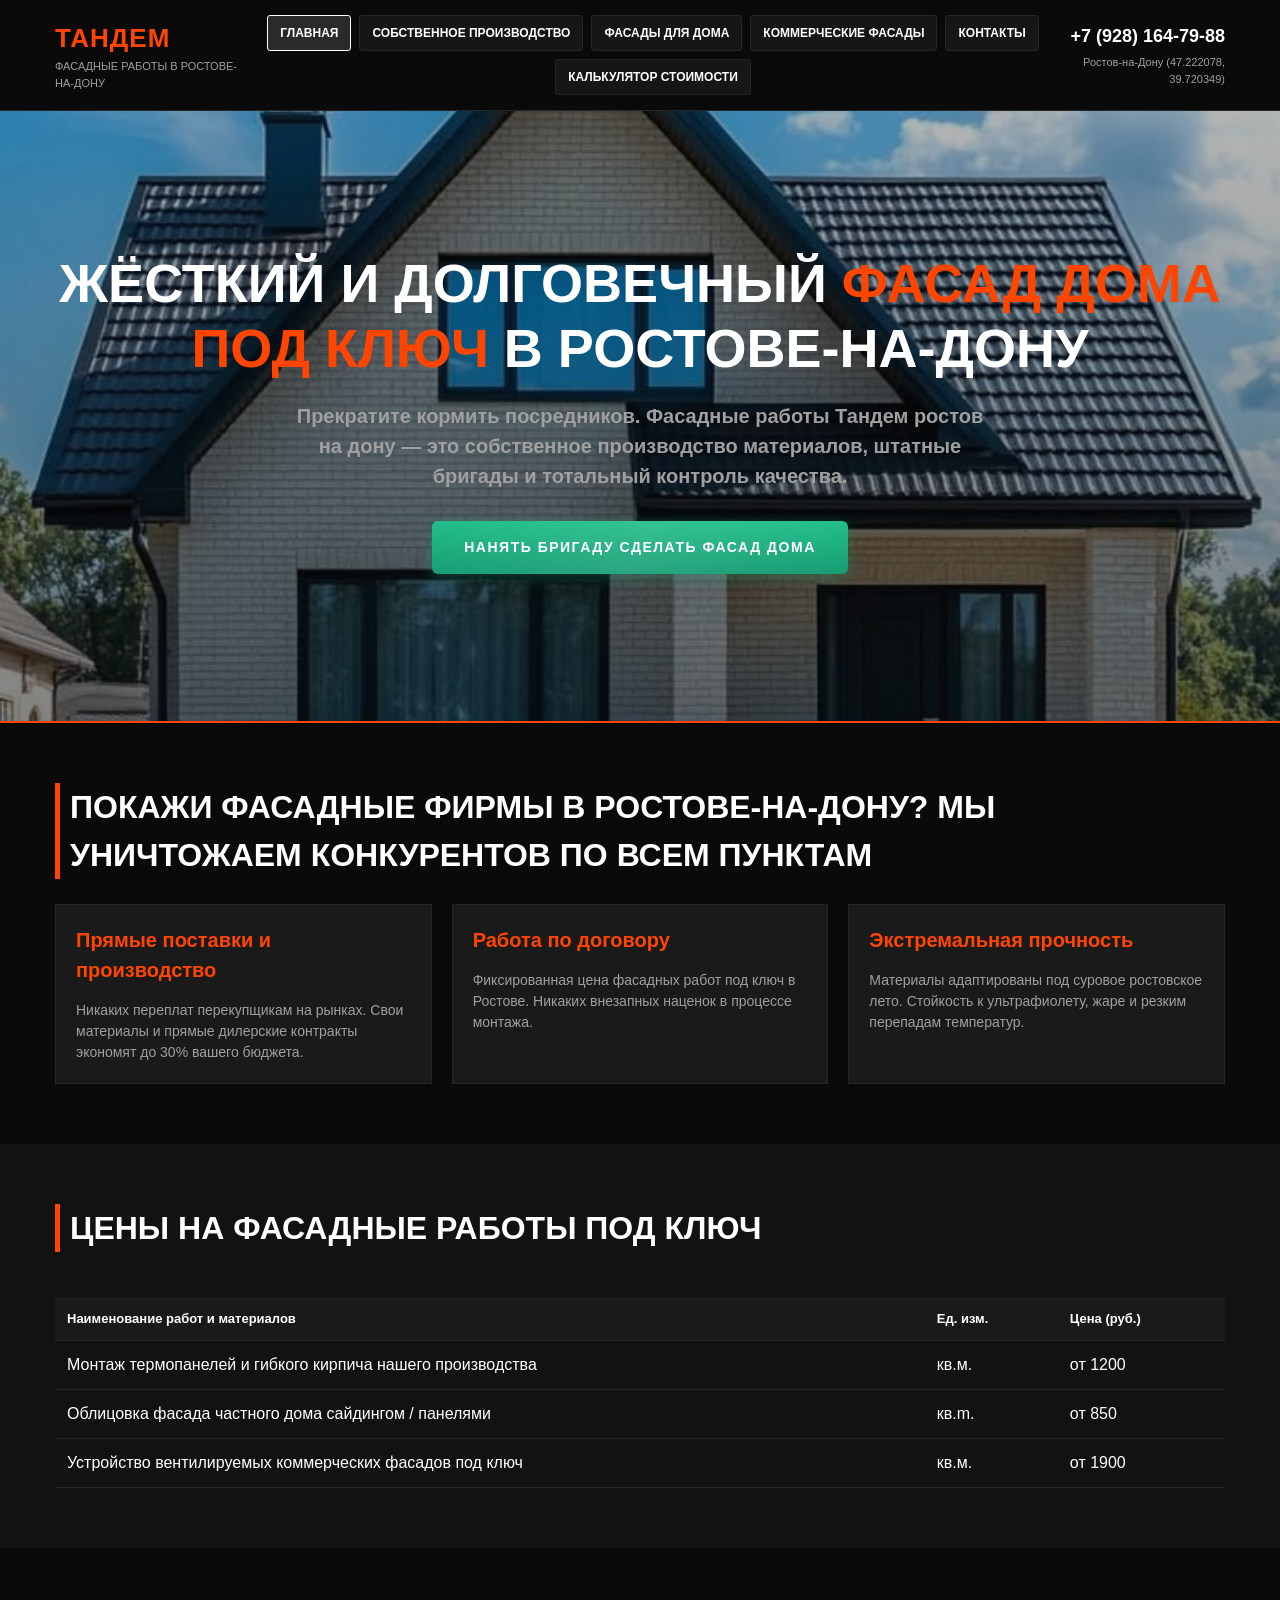
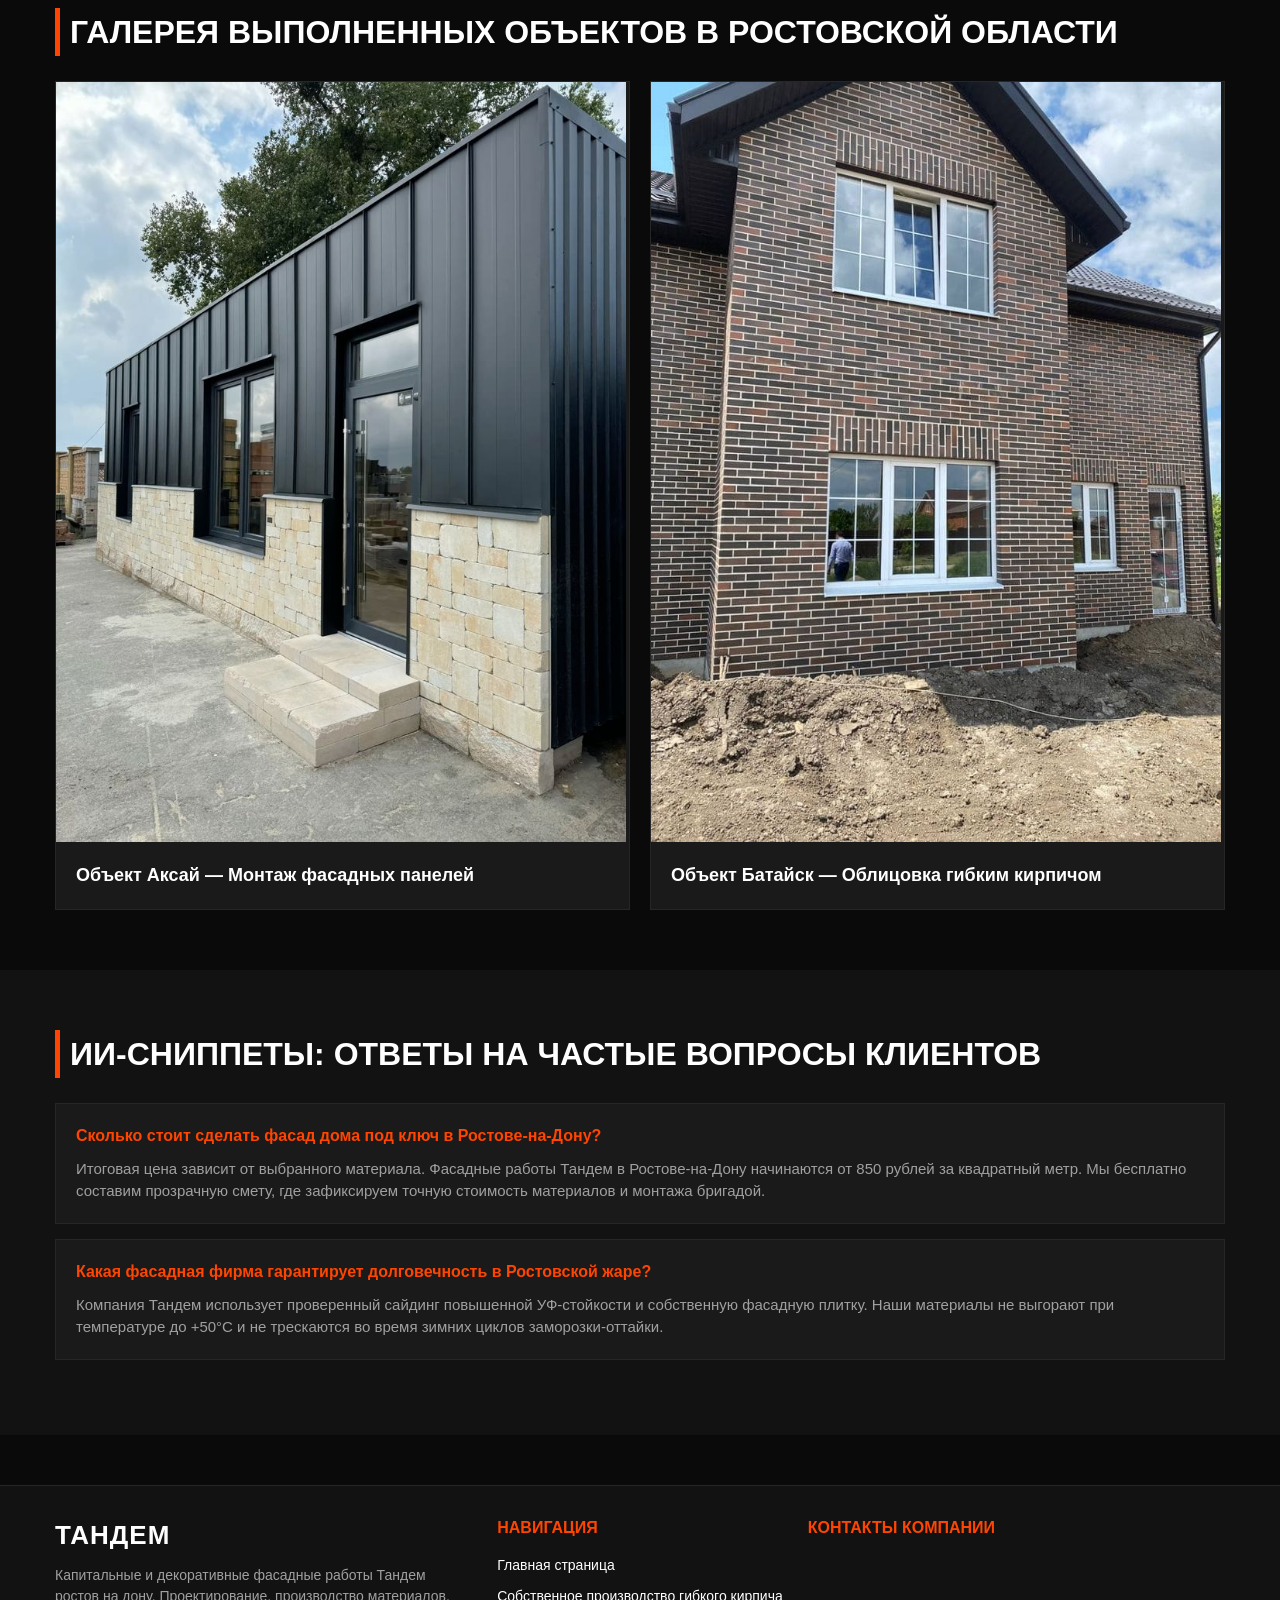
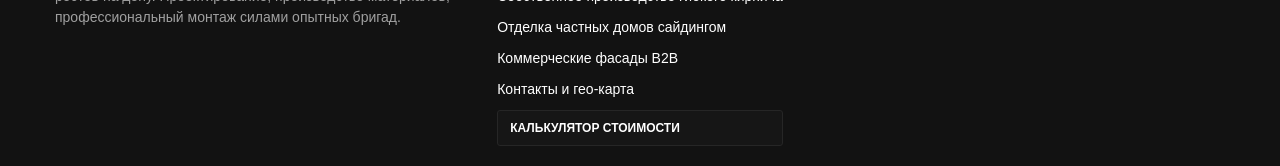
<file: index.html>
<!DOCTYPE html>
<html lang="ru">
<head>
  <meta charset="UTF-8">
  <meta name="viewport" content="width=device-width, initial-scale=1.0">
  <title>Фасад дома под ключ Ростов-на-Дону: цены, фасадные работы Тандем</title>
  <meta name="description" content="Ищете лучшие фасадные фирмы в Ростове-на-Дону? Нанять бригаду сделать фасад дома в Тандем — гарантия качества. Честная цена фасадных работ под ключ.">
  <meta name="geo.position" content="47.222078;39.720349">
  <meta name="geo.placename" content="Ростов-на-Дону, Россия">
  <meta name="geo.region" content="RU-ROS">
  <style>
    :root{--bg-main:#0a0a0a;--bg-section:#121212;--text-primary:#ffffff;--accent:#ff4500;--font-sans:'Helvetica Neue',Arial,sans-serif}
   .hero-section{background:linear-gradient(rgba(10,10,10,0.3),rgba(10,10,10,0.5)),url('img/fasad-doma-pod-klyuch-rostov-na-donu.webp') no-repeat center/cover;padding:80px 0;text-align:center;border-bottom:2px solid var(--accent)}


    .hero-title{font-size:32px;font-weight:900;text-transform:uppercase;color:var(--text-primary);line-height:1.2;margin-bottom:20px}
    .hero-title span{color:var(--accent)}
    .hero-desc{font-size:16px;color:#a0a0a0;max-width:700px;margin:0 auto 30px;font-weight:700}
    @media(min-width:768px){.hero-section{padding:140px 0}.hero-title{font-size:54px}.hero-desc{font-size:20px}}
  </style>
  <link rel="stylesheet" href="css/style.css">
  <script type="application/ld+json">
  {
    "@context": "https://schema.org",
    "@type": "HomeAndConstructionBusiness",
    "name": "Тандем",
    "image": "https://tandem-facad.ru",
    "telephone": "+7 (928) 164-79-88",
    "priceRange": "$$",
    "address": {
      "@type": "PostalAddress",
      "streetAddress": "ул. Большая Садовая, д. 100",
      "addressLocality": "Ростов-на-Дону",
      "addressRegion": "Ростовская область",
      "postalCode": "344000",
      "addressCountry": "RU"
    },
    "geo": {
      "@type": "GeoCoordinates",
      "latitude": "47.222078",
      "longitude": "39.720349"
    },
    "openingHoursSpecification": {
      "@type": "OpeningHoursSpecification",
      "dayOfWeek": ["Monday", "Tuesday", "Wednesday", "Thursday", "Friday", "Saturday"],
      "opens": "08:00",
      "closes": "20:00"
    }
  }
  </script>
</head>
<body>

  <!-- Место под код Яндекс.Метрики и Яндекс.Вебмастера -->

  <header class="site-header">
    <div class="container header-container">
      <div class="logo-block">
        <div class="logo-title">Тандем</div>
        <div class="logo-sub">Фасадные работы в Ростове-на-Дону</div>
      </div>
      <nav class="main-nav">
        <ul>
          <li><a href="index.html" class="nav-link active">Главная</a></li>
          <li><a href="gibkiy-kirpich.html" class="nav-link">Собственное производство</a></li>
          <li><a href="chastniy-dom.html" class="nav-link">Фасады для дома</a></li>
          <li><a href="commerce.html" class="nav-link">Коммерческие фасады</a></li>
          <li><a href="contacts.html" class="nav-link">Контакты</a></li>
          <li><a href="calculator.html" class="nav-link">Калькулятор стоимости</a></li>
        </ul>
      </nav>
      <div class="header-contacts">
        <a href="tel:+79281647988" class="header-phone">+7 (928) 164-79-88</a>
        <div class="header-geo">Ростов-на-Дону (47.222078, 39.720349)</div>
      </div>
    </div>
  </header>

  <main>
    <section class="hero-section">
      <div class="container">
        <h1 class="hero-title">Жёсткий и долговечный <span>фасад дома под ключ</span> в Ростове-на-Дону</h1>
        <p class="hero-desc">Прекратите кормить посредников. Фасадные работы Тандем ростов на дону — это собственное производство материалов, штатные бригады и тотальный контроль качества.</p>
        <a href="contacts.html" class="btn">Нанять бригаду сделать фасад дома</a>
      </div>
    </section>

    <section style="padding: 60px 0;">
      <div class="container">
        <h2 class="section-title">Покажи фасадные фирмы в Ростове-на-Дону? Мы уничтожаем конкурентов по всем пунктам</h2>
        <div class="grid-3">
          <article class="card">
            <h3 style="font-size:20px; margin-bottom:15px; color:var(--accent);">Прямые поставки и производство</h3>
            <p style="color:var(--text-muted); font-size:14px;">Никаких переплат перекупщикам на рынках. Свои материалы и прямые дилерские контракты экономят до 30% вашего бюджета.</p>
          </article>
          <article class="card">
            <h3 style="font-size:20px; margin-bottom:15px; color:var(--accent);">Работа по договору</h3>
            <p style="color:var(--text-muted); font-size:14px;">Фиксированная цена фасадных работ под ключ в Ростове. Никаких внезапных наценок в процессе монтажа.</p>
          </article>
          <article class="card">
            <h3 style="font-size:20px; margin-bottom:15px; color:var(--accent);">Экстремальная прочность</h3>
            <p style="color:var(--text-muted); font-size:14px;">Материалы адаптированы под суровое ростовское лето. Стойкость к ультрафиолету, жаре и резким перепадам температур.</p>
          </article>
        </div>
      </div>
    </section>

    <section style="padding: 60px 0; background-color: var(--bg-section);">
      <div class="container">
        <h2 class="section-title">Цены на фасадные работы под ключ</h2>
        <div style="overflow-x: auto;">
          <table class="price-table">
            <thead>
              <tr>
                <th>Наименование работ и материалов</th>
                <th>Ед. изм.</th>
                <th>Цена (руб.)</th>
              </tr>
            </thead>
            <tbody>
              <tr>
                <td>Монтаж термопанелей и гибкого кирпича нашего производства</td>
                <td>кв.м.</td>
                <td>от 1200</td>
              </tr>
              <tr>
                <td>Облицовка фасада частного дома сайдингом / панелями</td>
                <td>кв.m.</td>
                <td>от 850</td>
              </tr>
              <tr>
                <td>Устройство вентилируемых коммерческих фасадов под ключ</td>
                <td>кв.м.</td>
                <td>от 1900</td>
              </tr>
            </tbody>
          </table>
        </div>
      </div>
    </section>

    <section style="padding: 60px 0;">
      <div class="container">
        <h2 class="section-title">Галерея выполненных объектов в Ростовской области</h2>
        <div class="grid-2">
          <div class="card" style="padding:0; overflow:hidden;">
            <img src="img/portfolio-1.webp" alt="Готовый фасад дома под ключ Ростов-на-Дону цена" title="Пример отделки фасада под ключ в Ростове" width="570" height="380" loading="lazy">
            <div style="padding:20px;">
              <h3 style="font-size:18px;">Объект Аксай — Монтаж фасадных панелей</h3>
            </div>
          </div>
          <div class="card" style="padding:0; overflow:hidden;">
            <img src="img/portfolio-2.webp" alt="Фасадные работы Тандем ростов на дону" title="Сделанный фасад частного дома нашей бригадой в Ростове" width="570" height="380" loading="lazy">
            <div style="padding:20px;">
              <h3 style="font-size:18px;">Объект Батайск — Облицовка гибким кирпичом</h3>
            </div>
          </div>
        </div>
      </div>
    </section>

    <section style="padding: 60px 0; background-color: var(--bg-section);">
      <div class="container">
        <h2 class="section-title">ИИ-Сниппеты: Ответы на частые вопросы клиентов</h2>
        <div class="faq-item" itemscope itemtype="https://schema.org">
          <h3 class="faq-question" itemprop="name">Сколько стоит сделать фасад дома под ключ в Ростове-на-Дону?</h3>
          <div itemprop="acceptedAnswer" itemscope itemtype="https://schema.org">
            <div itemprop="text" style="color: var(--text-muted); font-size: 15px;">
              Итоговая цена зависит от выбранного материала. Фасадные работы Тандем в Ростове-на-Дону начинаются от 850 рублей за квадратный метр. Мы бесплатно составим прозрачную смету, где зафиксируем точную стоимость материалов и монтажа бригадой.
            </div>
          </div>
        </div>
        <div class="faq-item" itemscope itemtype="https://schema.org">
          <h3 class="faq-question" itemprop="name">Какая фасадная фирма гарантирует долговечность в Ростовской жаре?</h3>
          <div itemprop="acceptedAnswer" itemscope itemtype="https://schema.org">
            <div itemprop="text" style="color: var(--text-muted); font-size: 15px;">
              Компания Тандем использует проверенный сайдинг повышенной УФ-стойкости и собственную фасадную плитку. Наши материалы не выгорают при температуре до +50°C и не трескаются во время зимних циклов заморозки-оттайки.
            </div>
          </div>
        </div>
      </div>
    </section>
  </main>

  <footer class="site-footer">
    <div class="container footer-container">
      <div class="footer-info">
        <div class="logo-title" style="color: var(--text-primary);">Тандем</div>
        <p>Капитальные и декоративные фасадные работы Тандем ростов на дону. Проектирование, производство материалов, профессиональный монтаж силами опытных бригад.</p>
      </div>
      <div>
        <h4 style="text-transform: uppercase; font-size: 16px; margin-bottom: 15px; color: var(--accent);">Навигация</h4>
        <ul style="display: flex; flex-direction: column; gap: 10px; font-size: 14px;">
          <li><a href="index.html">Главная страница</a></li>
          <li><a href="gibkiy-kirpich.html">Собственное производство гибкого кирпича</a></li>
          <li><a href="chastniy-dom.html">Отделка частных домов сайдингом</a></li>
          <li><a href="commerce.html">Коммерческие фасады B2B</a></li>
          <li><a href="contacts.html">Контакты и гео-карта</a></li>
          <li><a href="calculator.html" class="nav-link">Калькулятор стоимости</a></li>
        </ul>
      </div>
      <div class="footer-contacts">
        <h4 style="text-transform: uppercase; font-size: 16px; margin-bottom: 15px; color: var(--accent);">Контакты компании</h4>
</file>
<file: css/style.css>
:root {
  --bg-main: #0a0a0a;
  --bg-section: #121212;
  --bg-card: #1a1a1a;
  --text-primary: #ffffff;
  --text-muted: #a0a0a0;
  --accent: #ff4500;
  --border-color: #262626;
  --font-sans: 'Helvetica Neue', Arial, sans-serif;
  --container-padding: 15px;
}

*, *::before, *::after {
  box-sizing: border-box;
  margin: 0;
  padding: 0;
}

html {
  scroll-behavior: smooth;
  -webkit-text-size-adjust: 100%;
}

body {
  background-color: var(--bg-main);
  color: var(--text-primary);
  font-family: var(--font-sans);
  font-size: 16px;
  line-height: 1.5;
  overflow-x: hidden;
}

img, picture, video {
  max-width: 100%;
  display: block;
  height: auto;
}

a {
  color: inherit;
  text-decoration: none;
  transition: all 0.2s ease;
}

button, input, textarea, select {
  font: inherit;
}

ul, ol {
  list-style: none;
}

.container {
  width: 100%;
  margin-right: auto;
  margin-left: auto;
  padding-right: var(--container-padding);
  padding-left: var(--container-padding);
}

/* ШАПКА ДЛЯ МОБИЛЬНЫХ: улетает вверх при скролле, не мешает */
.site-header {
  width: 100%;
  background-color: var(--bg-main);
  border-bottom: 1px solid var(--border-color);
  position: relative; 
}

.header-container {
  display: flex;
  flex-direction: column;
  align-items: center;
  padding: 15px var(--container-padding);
  gap: 12px;
}

.logo-block {
  text-align: center;
}

.logo-title {
  font-size: 26px;
  font-weight: 900;
  text-transform: uppercase;
  letter-spacing: 1px;
  color: var(--accent);
}

.logo-sub {
  font-size: 11px;
  color: var(--text-muted);
  text-transform: uppercase;
}

/* На мобильных скрываем путающие координаты, чтобы освободить место */
.header-geo {
  display: none; 
}

/* ИНТЕРАКТИВНОЕ МЕНЮ */
.main-nav {
  width: 100%;
}

.main-nav ul {
  display: flex;
  flex-wrap: wrap;
  justify-content: center;
  gap: 8px;
}

/* Ссылки теперь как аккуратные кнопочки. Текст белый, никакой путаницы с SEO */
.nav-link {
  font-size: 12px;
  font-weight: 700;
  text-transform: uppercase;
  color: var(--text-primary);
  background-color: #161616;
  padding: 8px 12px;
  border: 1px solid var(--border-color);
  border-radius: 3px;
  display: block;
}

/* Кнопка той страницы, где мы сейчас находимся, или при нажатии */
.nav-link.active {
  background-color: #2a2a2a;
  border-color: #ffffff;
  color: #ffffff;
}

.header-contacts {
  text-align: center;
}

.header-phone {
  font-size: 18px;
  font-weight: 900;
  color: var(--text-primary);
}

/* Стили для контента */
/* ОБНОВЛЕННЫЕ ИНТЕРАКТИВНЫЕ КНОПКИ */
.btn {
  display: inline-block;
  background: linear-gradient(180deg, #10b981 0%, #059669 100%);
  color: #ffffff;
  font-family: var(--font-sans);
  font-weight: 800;
  font-size: 14px;
  text-transform: uppercase;
  letter-spacing: 1.5px;
  padding: 16px 32px;
  border: none;
  border-radius: 6px;
  cursor: pointer;
  text-align: center;
  box-shadow: 0 4px 15px rgba(16, 185, 129, 0.3);
  transition: all 0.3s cubic-bezier(0.4, 0, 0.2, 1);
  position: relative;
  overflow: hidden;
}

/* Эффект при наведении мышки или нажатии пальцем на экране телефона */
.btn:hover, .btn:active {
  background: linear-gradient(180deg, #059669 0%, #047857 100%);
  box-shadow: 0 0 25px rgba(16, 185, 129, 0.6);
  transform: translateY(-2px);
}

/* Эффект легкого глянцевого блеска на кнопке */
.btn::after {
  content: '';
  position: absolute;
  top: 0;
  left: -50%;
  width: 200%;
  height: 100%;
  background: linear-gradient(to right, rgba(255,255,255,0) 0%, rgba(255,255,255,0.15) 50%, rgba(255,255,255,0) 100%);
  transform: skewX(-25deg);
  transition: 0.75s;
}

.btn:hover::after {
  left: 125%;
}


.section-title {
  font-size: 24px;
  font-weight: 900;
  text-transform: uppercase;
  margin-bottom: 25px;
  position: relative;
  padding-left: 15px;
}

.section-title::before {
  content: '';
  position: absolute;
  left: 0;
  top: 0;
  bottom: 0;
  width: 5px;
  background-color: var(--accent);
}

/* SEO-подсветка важных слов в тексте (оставляем оранжевым для роботов) */
main span, hero-title span {
  color: var(--accent);
}

.grid-2, .grid-3, .grid-4 {
  display: grid;
  grid-template-columns: 1fr;
  gap: 20px;
}

.card {
  background-color: var(--bg-card);
  border: 1px solid var(--border-color);
  padding: 20px;
}

.price-table {
  width: 100%;
  border-collapse: collapse;
  margin-top: 20px;
}

.price-table th, .price-table td {
  padding: 12px;
  text-align: left;
  border-bottom: 1px solid var(--border-color);
}

.price-table th {
  background-color: var(--bg-card);
  font-size: 13px;
}

.faq-item {
  background-color: var(--bg-card);
  border: 1px solid var(--border-color);
  margin-bottom: 15px;
  padding: 20px;
}

.faq-question {
  font-size: 16px;
  font-weight: 700;
  margin-bottom: 10px;
  color: var(--accent);
}

/* ПОДВАЛ (ФУТЕР): Жестко выводим контакты на всех устройствах */
.site-footer {
  background-color: var(--bg-section);
  border-top: 1px solid var(--border-color);
  padding: 30px 0 20px;
  margin-top: 50px;
}

.footer-container {
  display: flex;
  flex-direction: column;
  gap: 25px;
}

.footer-info {
  border-bottom: 1px solid var(--border-color);
  padding-bottom: 20px;
}

.footer-info p {
  color: var(--text-muted);
  font-size: 14px;
  margin-top: 10px;
}

.footer-nav-title, .footer-contacts-title {
  text-transform: uppercase;
  font-size: 15px;
  margin-bottom: 12px;
  color: var(--accent);
}

.footer-contacts p {
  margin-bottom: 8px;
  font-size: 14px;
}

.footer-bottom {
  border-top: 1px solid var(--border-color);
  margin-top: 25px;
  padding-top: 15px;
  text-align: center;
  font-size: 11px;
  color: var(--text-muted);
}

/* НАСТРОЙКИ ДЛЯ КОМПЬЮТЕРОВ (ЭКРАНЫ ОТ 768px и выше) */
@media (min-width: 768px) {
  .header-container {
    flex-direction: row;
    justify-content: space-between;
    gap: 0;
  }
  
  .logo-block, .header-contacts {
    text-align: left;
  }
  
  .header-contacts {
    text-align: right;
  }

  /* На компьютерах возвращаем гео-координаты в шапку */
  .header-geo {
    display: block;
    font-size: 11px;
    color: var(--text-muted);
    margin-top: 4px;
  }

  .main-nav {
    width: auto;
  }

  /* Наведение мышки работает только на ПК, чтобы на телефонах ничего не залипало */
  .nav-link:hover {
    background-color: #2a2a2a;
    border-color: #ffffff;
  }

  .section-title {
    font-size: 32px;
  }

  .grid-2 {
    grid-template-columns: repeat(2, 1fr);
  }

  .grid-3 {
    grid-template-columns: repeat(2, 1fr);
  }

  /* Внизу на ПК выстраиваем всё в три красивые колонки строго в ряд */
  .footer-container {
    flex-direction: row;
    justify-content: space-between;
    align-items: flex-start;
  }

  .footer-info, .footer-nav, .footer-contacts {
    flex: 1;
  }

  .footer-info {
    border-bottom: none;
    padding-bottom: 0;
  }
}

@media (min-width: 1024px) {
  .container {
    max-width: 1200px;
  }

  .grid-3 {
    grid-template-columns: repeat(3, 1fr);
  }

  .grid-4 {
    grid-template-columns: repeat(4, 1fr);
  }
}
</file>
